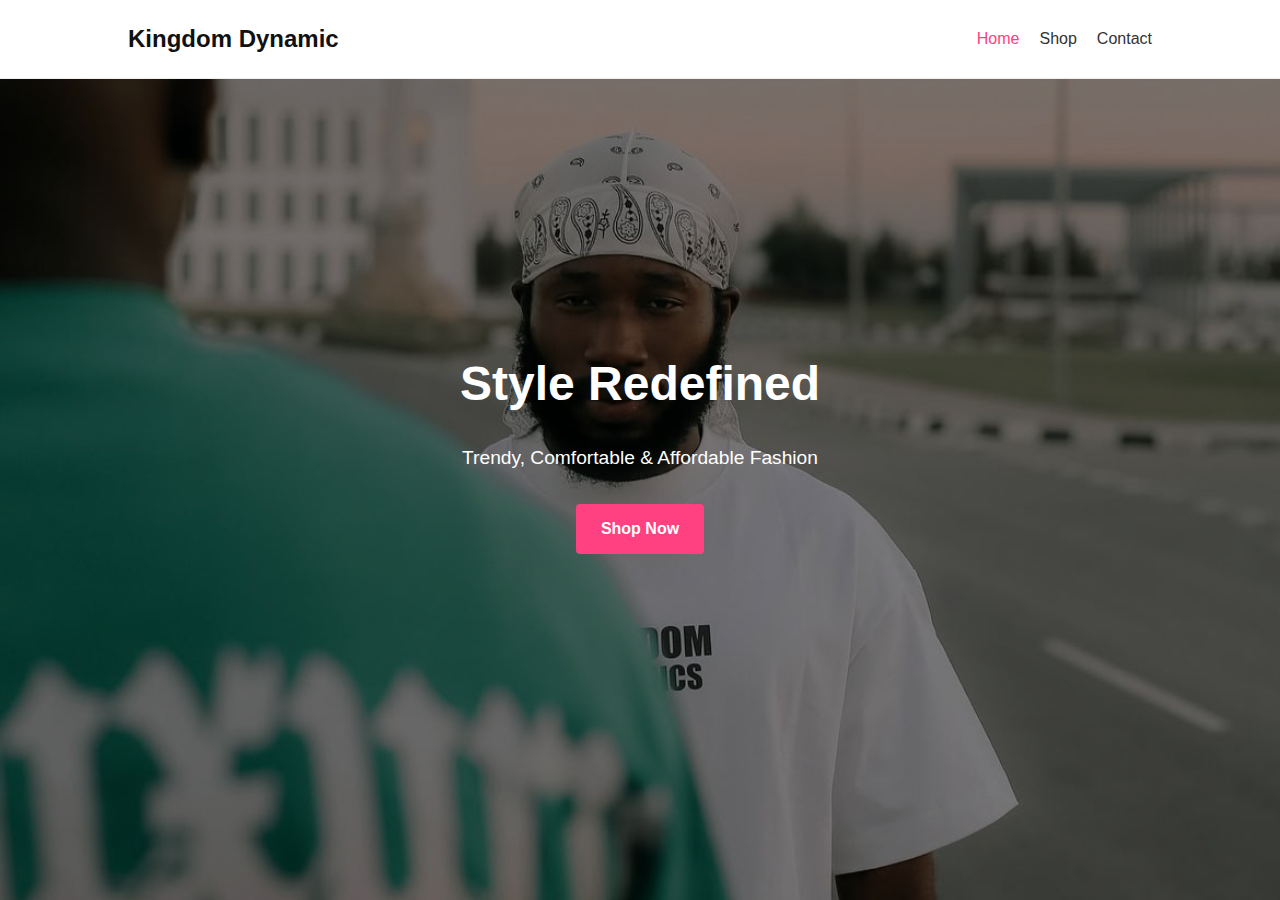
<file: kingdom dynamic/index.html>
<!DOCTYPE html>
<html lang="en">
<head>
  <meta charset="UTF-8">
  <meta name="viewport" content="width=device-width, initial-scale=1.0">
  <title>KD LUXURY - Home</title>
  <link rel="stylesheet" href="style.css">
</head>
<body>
  <!-- Navigation -->
  <header>
    <nav class="navbar">
      <div class="logo">Kingdom Dynamic</div>
      <ul class="nav-links">
        <li><a href="index.html" class="active">Home</a></li>
        <li><a href="shop.html">Shop</a></li>
        <li><a href="contact.html">Contact</a></li>
      </ul>
    </nav>
  </header>

  <!-- Hero Section -->
  <section class="hero">
    <div class="hero-overlay"></div>
    <div class="hero-content">
      <h1>Style Redefined</h1>
      <p>Trendy, Comfortable & Affordable Fashion</p>
      <a href="shop.html" class="btn">Shop Now</a>
    </div>
  </section>

  <script src="script.js"></script>
</body>
</html>
</file>
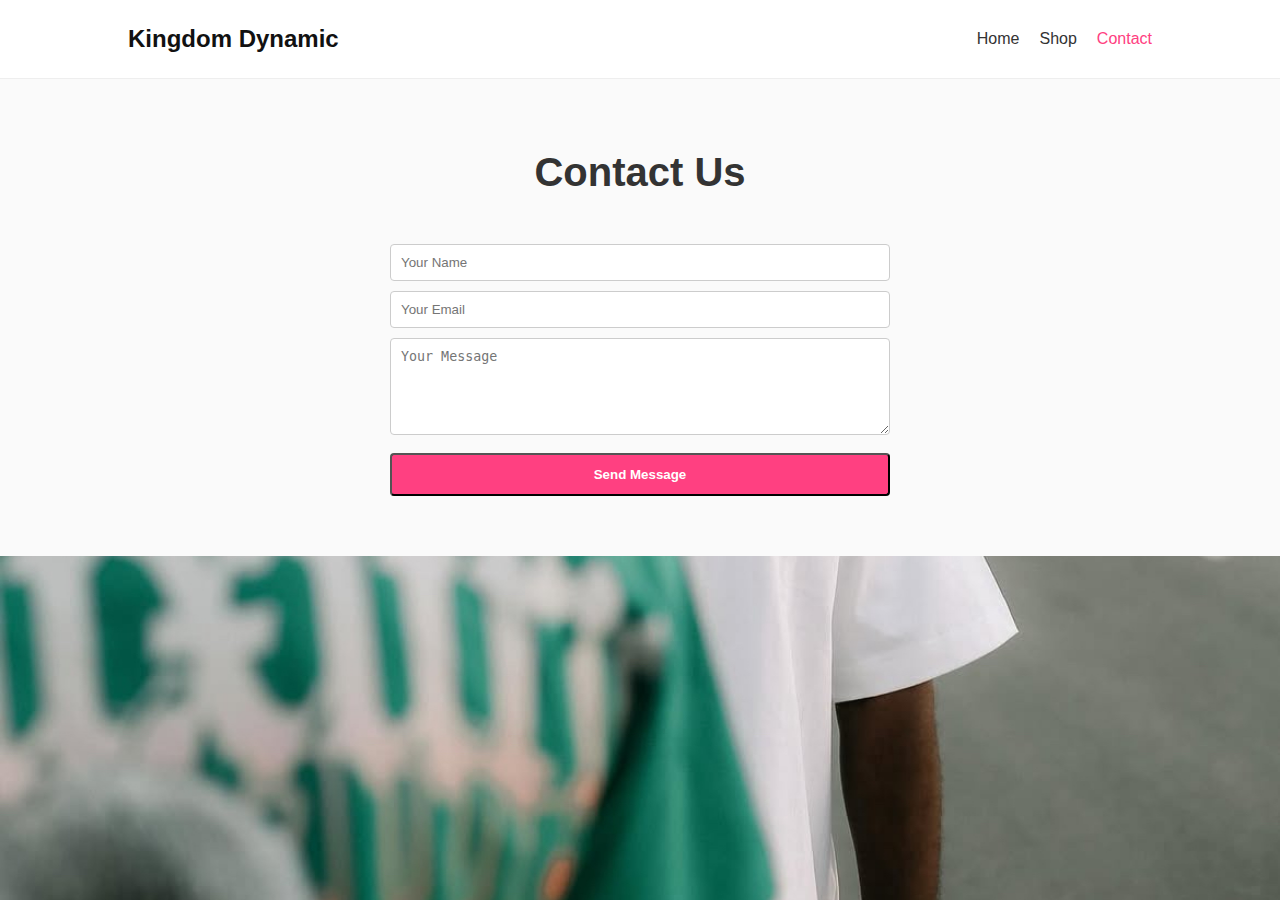
<file: kingdom dynamic/contact.html>
<!DOCTYPE html>
<html lang="en">
<head>
  <meta charset="UTF-8">
  <meta name="viewport" content="width=device-width, initial-scale=1.0">
  <title>KD LUXURY - Contact</title>
  <link rel="stylesheet" href="style.css">
</head>
<body>
  <!-- Navigation -->
  <header>
    <nav class="navbar">
      <div class="logo">Kingdom Dynamic</div>
      <ul class="nav-links">
        <li><a href="index.html">Home</a></li>
        <li><a href="shop.html">Shop</a></li>
        <li><a href="contact.html" class="active">Contact</a></li>
      </ul>
    </nav>
  </header>

  <section class="contact">
    <h1>Contact Us</h1>
    <form class="contact-form">
      <input type="text" name="name" placeholder="Your Name" required>
      <input type="email" name="email" placeholder="Your Email" required>
      <textarea name="message" placeholder="Your Message" rows="5" required></textarea>
      <button type="submit" class="btn">Send Message</button>
    </form>
  </section>

  <script src="script.js"></script>
</body>
</html>
</file>
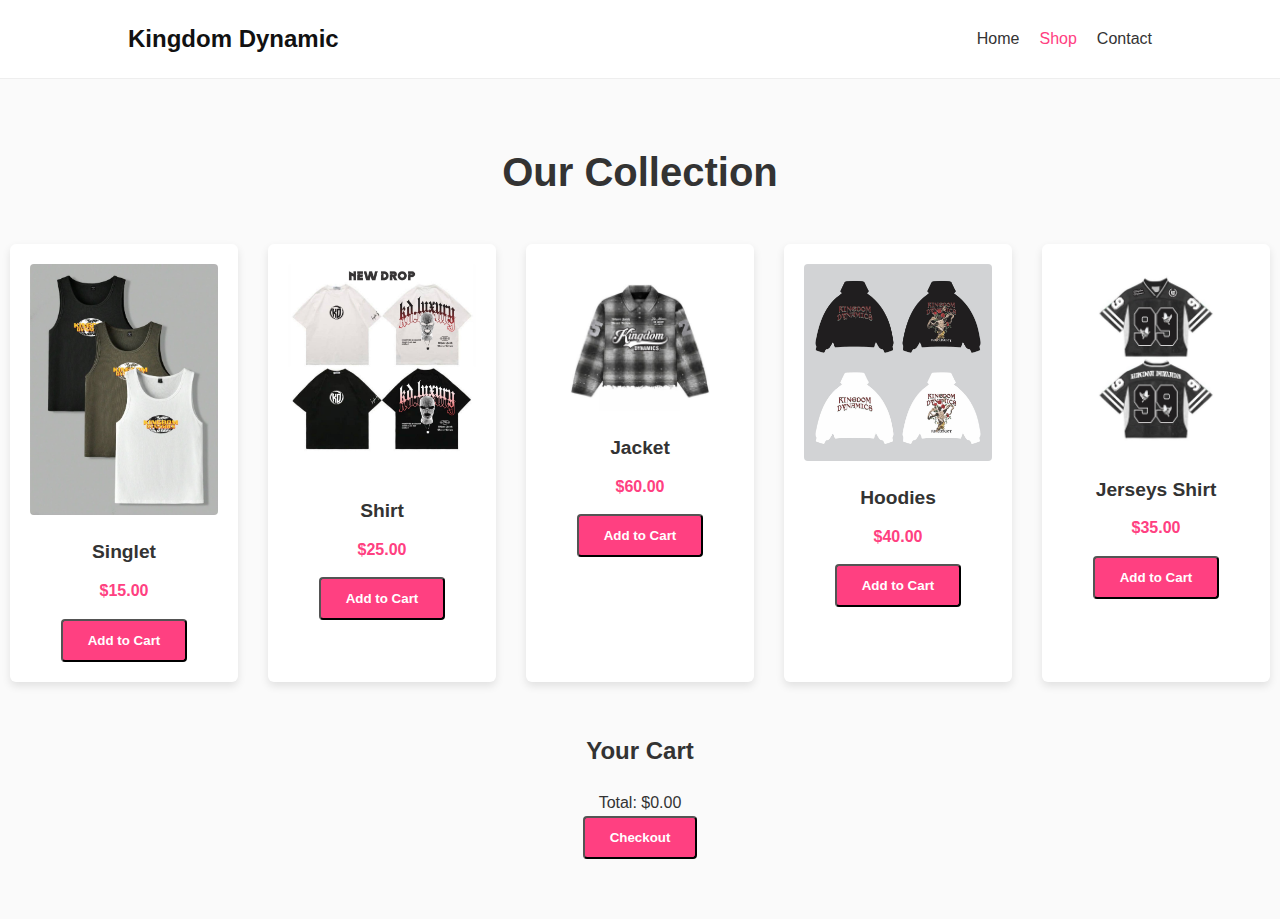
<file: kingdom dynamic/shop.html>
<!DOCTYPE html>
<html lang="en">
<head>
  <meta charset="UTF-8">
  <meta name="viewport" content="width=device-width, initial-scale=1.0">
  <title>KD LUXURY - Shop</title>
  <link rel="stylesheet" href="style.css">
</head>
<body>
  <!-- Navigation -->
  <header>
    <nav class="navbar">
      <div class="logo">Kingdom Dynamic</div>
      <ul class="nav-links">
        <li><a href="index.html">Home</a></li>
        <li><a href="shop.html" class="active">Shop</a></li>
        <li><a href="contact.html">Contact</a></li>
      </ul>
    </nav>
  </header>

  <!-- Shop Section -->
  <section class="shop">
    <h1>Our Collection</h1>
    <div class="products">
      <div class="product" data-name="Singlet" data-price="15">
        <img src="IMG_5723.JPG" alt="Singlet">
        <h3>Singlet</h3>
        <p>$15.00</p>
        <button class="btn add-to-cart">Add to Cart</button>
      </div>

      <div class="product" data-name="Shirt" data-price="25">
        <img src="IMG_5731.JPG" alt="Shirt">
        <h3>Shirt</h3>
        <p>$25.00</p>
        <button class="btn add-to-cart">Add to Cart</button>
      </div>

      <div class="product" data-name="Jacket" data-price="60">
        <img src="IMG_5726.JPG" alt="Jacket">
        <h3>Jacket</h3>
        <p>$60.00</p>
        <button class="btn add-to-cart">Add to Cart</button>
      </div>

      <div class="product" data-name="Hoodies" data-price="40">
        <img src="IMG_5728.JPG" alt="Hoodies">
        <h3>Hoodies</h3>
        <p>$40.00</p>
        <button class="btn add-to-cart">Add to Cart</button>
      </div>

      <div class="product" data-name="Jerseys Shirt" data-price="35">
        <img src="IMG_5722.JPG" alt="Jerseys Shirt">
        <h3>Jerseys Shirt</h3>
        <p>$35.00</p>
        <button class="btn add-to-cart">Add to Cart</button>
      </div>
    </div>

    <!-- Cart Section -->
    <div class="cart">
      <h2>Your Cart</h2>
      <ul id="cart-items"></ul>
      <p id="cart-total">Total: $0.00</p>
      <button id="checkout" class="btn">Checkout</button>
    </div>
  </section>

  <script src="script.js"></script>
</body>
</html>
</file>
<file: kingdom dynamic/style.css>
/* Reset */
* {
  margin: 0;
  padding: 0;
  box-sizing: border-box;
}

body {
  font-family: "Arial", sans-serif;
  line-height: 1.6;
  background:url('IMG_5737.jpg') no-repeat center center/cover;
  color: #333;
}

/* Navbar */
.navbar {
  display: flex;
  justify-content: space-between;
  align-items: center;
  padding: 20px 10%;
  background: white;
  position: fixed;
  width: 100%;
  top: 0;
  z-index: 1000;
  border-bottom: 1px solid #eee;
}

.logo {
  font-size: 1.5rem;
  font-weight: bold;
  color: #111;
}

.nav-links {
  list-style: none;
  display: flex;
  gap: 20px;
}

.nav-links li a {
  text-decoration: none;
  color: #333;
  font-weight: 500;
  transition: 0.3s;
}

.nav-links li a:hover,
.nav-links li a.active {
  color: #ff4081;
}

/* Hero Section */
.hero {
  height: 100vh;
  background: url("https://images.unsplash.com/photo-1520975918310-3a6d0a1c0f4a?auto=format&fit=crop&w=1600&q=80") no-repeat center center/cover;
  position: relative;
  display: flex;
  align-items: center;
  justify-content: center;
  text-align: center;
}

.hero-overlay {
  position: absolute;
  top: 0;
  left: 0;
  width: 100%;
  height: 100%;
  background: rgba(0,0,0,0.5);
}

.hero-content {
  position: relative;
  color: #fff;
  z-index: 1;
}

.hero h1 {
  font-size: 3rem;
  margin-bottom: 20px;
}

.hero p {
  font-size: 1.2rem;
  margin-bottom: 30px;
}

.btn {
  display: inline-block;
  padding: 12px 25px;
  background: #ff4081;
  color: #fff;
  text-decoration: none;
  border-radius: 4px;
  font-weight: bold;
  transition: 0.3s;
  cursor: pointer;
}

.btn:hover {
  background: #e73370;
}

/* Shop Page */
.shop {
  padding: 140px 10px 60px;
  background: #fafafa;
  text-align: center;
}

.shop h1 {
  font-size: 2.5rem;
  margin-bottom: 40px;
}

.products {
  display: grid;
  grid-template-columns: repeat(auto-fit, minmax(220px, 1fr));
  gap: 30px;
}

.product {
  background: #fff;
  border-radius: 6px;
  padding: 20px;
  box-shadow: 0 4px 8px rgba(0,0,0,0.1);
  transition: transform 0.3s;
}

.product:hover {
  transform: translateY(-5px);
}

.product img {
  width: 100%;
  height: auto;
  border-radius: 4px;
  margin-bottom: 15px;
}

.product h3 {
  font-size: 1.2rem;
  margin-bottom: 10px;
}

.product p {
  font-size: 1rem;
  color: #ff4081;
  font-weight: bold;
  margin-bottom: 15px;
}

/* Cart */
.cart {
  margin-top: 50px;
  text-align: center;
}

#cart-items {
  list-style: none;
  padding: 0;
  margin-bottom: 20px;
}

#cart-items li {
  background: #fff;
  padding: 10px;
  margin-bottom: 10px;
  border-radius: 4px;
}

/* Contact Page */
.contact {
  padding: 140px 10% 60px;
  background: #fafafa;
  text-align: center;
}

.contact h1 {
  font-size: 2.5rem;
  margin-bottom: 40px;
}

.contact-form {
  max-width: 500px;
  margin: 0 auto;
}

.contact-form input,
.contact-form textarea {
  width: 100%;
  padding: 10px;
  margin-bottom: 10px;
  border-radius: 4px;
  border: 1px solid #ccc;
}

.contact-form button {
  width: 100%;
  padding: 12px;
}
</file>
